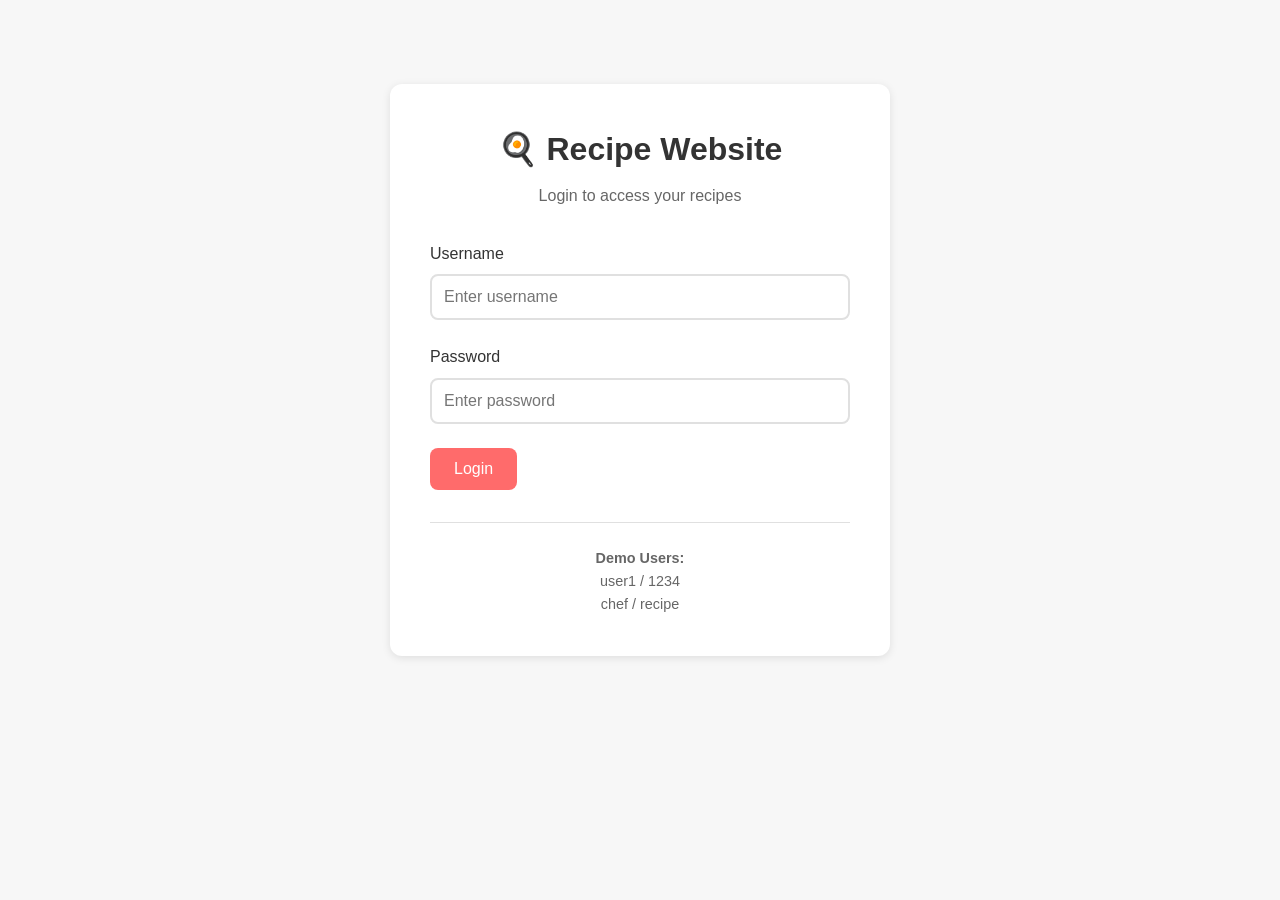
<file: index.html>
<!DOCTYPE html>
<html lang="en">
<head>
    <meta charset="UTF-8">
    <meta name="viewport" content="width=device-width, initial-scale=1.0">
    <title>Recipe Website - Login</title>
    <link rel="stylesheet" href="css/main.css">
    <link rel="stylesheet" href="css/components.css">
</head>
<body class="no-navbar">
    <div class="container">
        <div class="login-card">
            <h1>🍳 Recipe Website</h1>
            <p class="subtitle">Login to access your recipes</p>
            
            <form id="loginForm">
                <div class="form-group">
                    <label for="username">Username</label>
                    <input type="text" id="username" required placeholder="Enter username">
                </div>
                
                <div class="form-group">
                    <label for="password">Password</label>
                    <input type="password" id="password" required placeholder="Enter password">
                </div>
                
                <button type="submit" class="btn btn-primary">Login</button>
                
                <div id="errorMessage" class="error-message"></div>
            </form>
            
            <div class="demo-users">
                <p><strong>Demo Users:</strong></p>
                <p>user1 / 1234</p>
                <p>chef / recipe</p>
            </div>
        </div>
    </div>
    
    <script src="js/storage.js"></script>
    <script src="js/auth.js"></script>
</body>
</html>
</file>
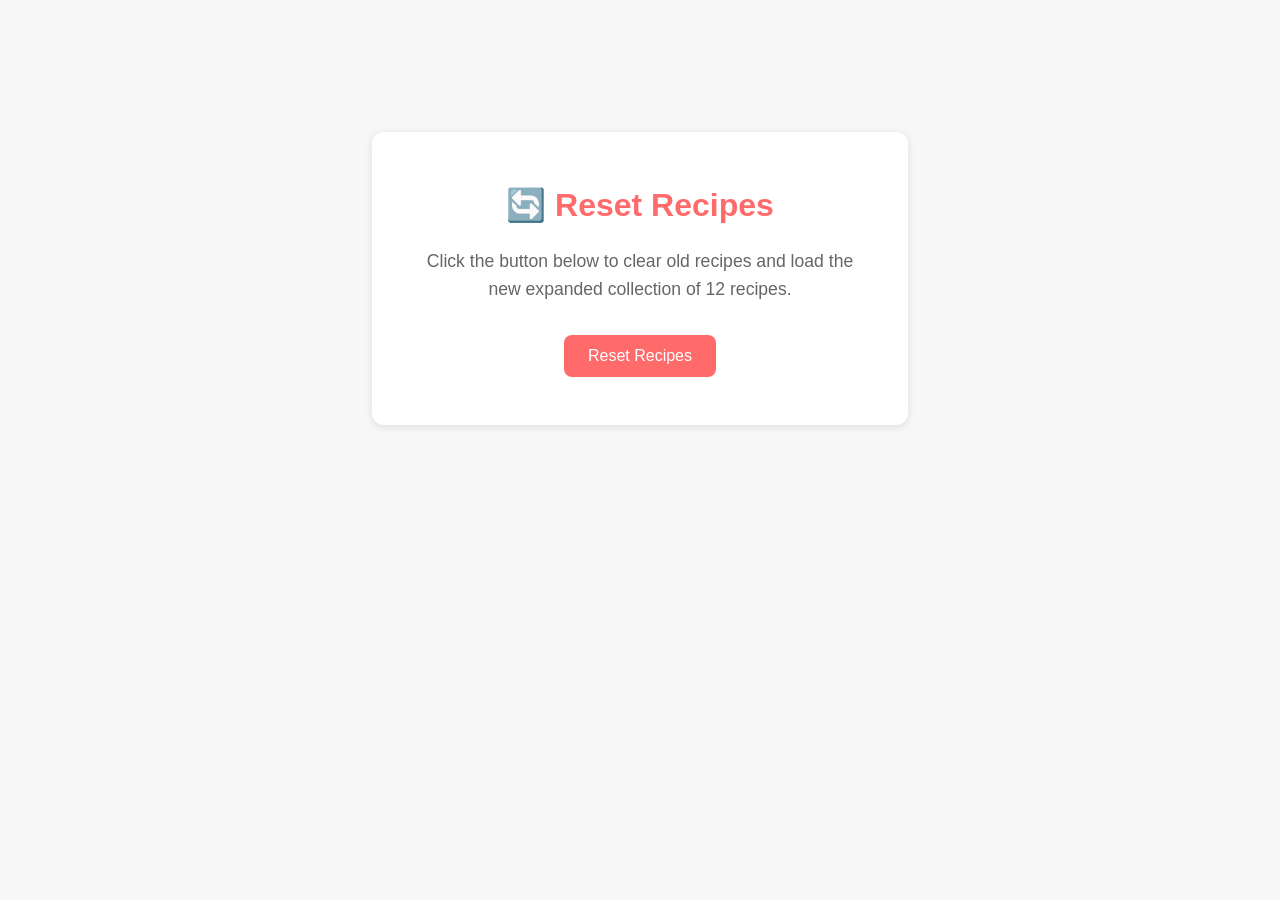
<file: reset-recipes.html>
<!DOCTYPE html>
<html lang="en">
<head>
    <meta charset="UTF-8">
    <meta name="viewport" content="width=device-width, initial-scale=1.0">
    <title>Reset Recipes</title>
    <link rel="stylesheet" href="css/main.css">
    <link rel="stylesheet" href="css/components.css">
    <style>
        .reset-container {
            max-width: 600px;
            margin: 100px auto;
            text-align: center;
            padding: 2rem;
        }
        .reset-card {
            background-color: var(--card-bg);
            padding: 3rem;
            border-radius: 12px;
            box-shadow: var(--shadow);
        }
        .reset-card h1 {
            color: var(--primary-color);
            margin-bottom: 1rem;
        }
        .reset-card p {
            margin-bottom: 2rem;
            font-size: 1.1rem;
        }
        .status-message {
            margin-top: 2rem;
            padding: 1rem;
            border-radius: 8px;
            font-weight: 500;
        }
        .status-message.success {
            background-color: rgba(39, 174, 96, 0.1);
            color: #27ae60;
        }
        .status-message.info {
            background-color: rgba(52, 152, 219, 0.1);
            color: #3498db;
        }
    </style>
</head>
<body class="no-navbar">
    <div class="reset-container">
        <div class="reset-card">
            <h1>🔄 Reset Recipes</h1>
            <p>Click the button below to clear old recipes and load the new expanded collection of 12 recipes.</p>
            
            <button id="resetBtn" class="btn btn-primary">Reset Recipes</button>
            
            <div id="statusMessage" style="display: none;"></div>
        </div>
    </div>
    
    <script>
        document.getElementById('resetBtn').addEventListener('click', () => {
            const btn = document.getElementById('resetBtn');
            const statusMessage = document.getElementById('statusMessage');
            
            // Disable button
            btn.disabled = true;
            btn.textContent = 'Resetting...';
            
            // Clear recipes from localStorage
            localStorage.removeItem('recipeApp_recipes');
            
            // Show success message
            statusMessage.style.display = 'block';
            statusMessage.className = 'status-message success';
            statusMessage.textContent = '✅ Recipes cleared! Redirecting to login page...';
            
            // Redirect to login page after 2 seconds
            setTimeout(() => {
                window.location.href = 'index.html';
            }, 2000);
        });
    </script>
</body>
</html>
</file>
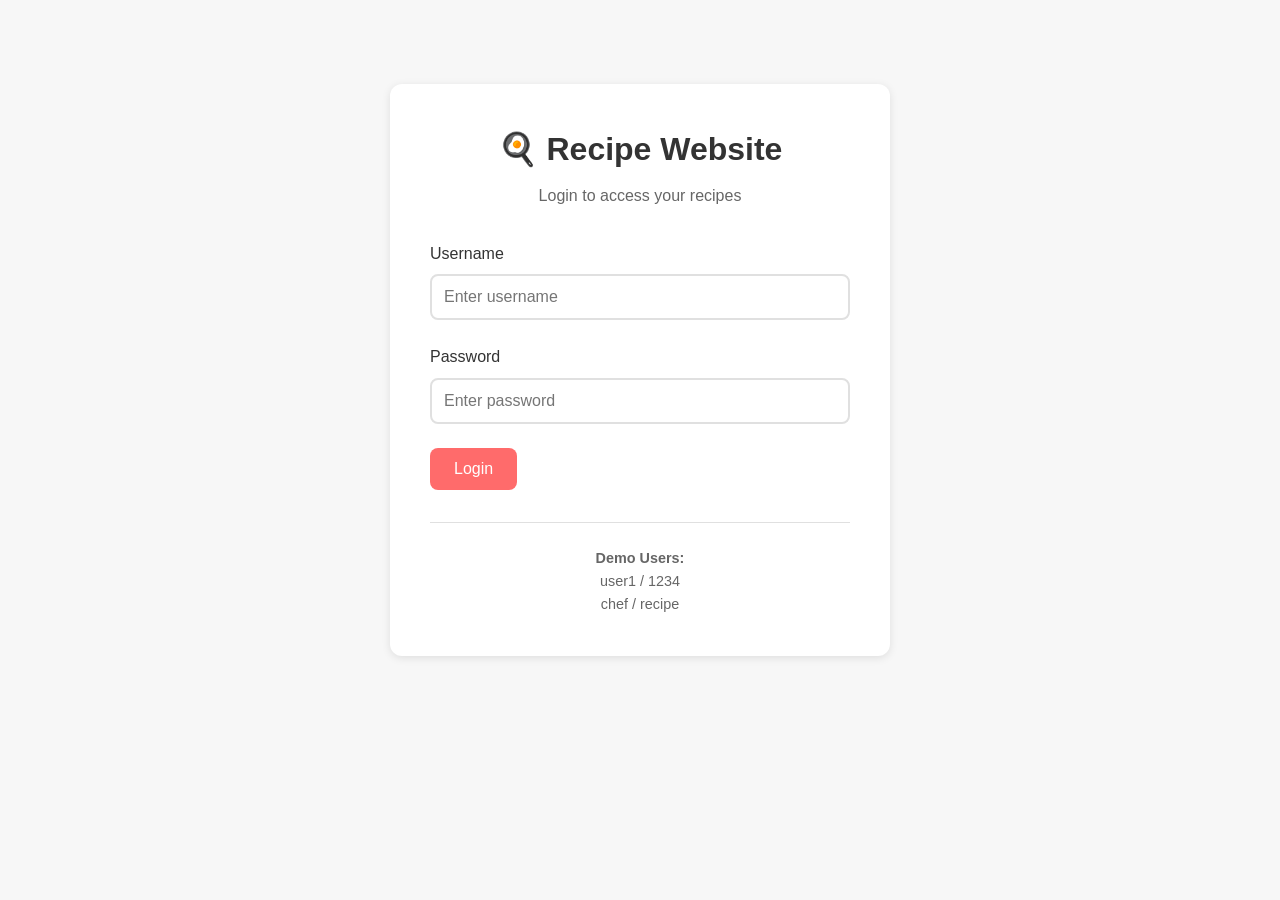
<file: pages/add-recipe.html>
<!DOCTYPE html>
<html lang="en">
<head>
    <meta charset="UTF-8">
    <meta name="viewport" content="width=device-width, initial-scale=1.0">
    <title>Add Recipe</title>
    <link rel="stylesheet" href="../css/main.css">
    <link rel="stylesheet" href="../css/components.css">
</head>
<body>
    <nav class="navbar">
        <div class="nav-container">
            <h2>🍳 Recipe Website</h2>
            <div class="nav-links">
                <a href="recipes.html">Recipes</a>
                <a href="settings.html">Settings</a>
                <button id="logoutBtn" class="btn btn-secondary">Logout</button>
            </div>
        </div>
    </nav>
    
    <div class="container">
        <a href="recipes.html" class="back-link">← Back to Recipes</a>
        
        <div class="form-card">
            <h1>Add New Recipe</h1>
            
            <form id="addRecipeForm">
                <div class="form-group">
                    <label for="recipeName">Recipe Name *</label>
                    <input type="text" id="recipeName" required placeholder="e.g., Chocolate Cake">
                </div>
                
                <div class="form-group">
                    <label for="recipeDescription">Short Description *</label>
                    <input type="text" id="recipeDescription" required placeholder="e.g., Delicious homemade chocolate cake">
                </div>
                
                <div class="form-group">
                    <label for="ingredients">Ingredients *</label>
                    <textarea id="ingredients" rows="6" required placeholder="Enter each ingredient on a new line:&#10;2 cups flour&#10;1 cup sugar&#10;3 eggs"></textarea>
                    <small>Enter each ingredient on a new line</small>
                </div>
                
                <div class="form-group">
                    <label for="steps">Preparation Steps *</label>
                    <textarea id="steps" rows="8" required placeholder="Enter each step on a new line:&#10;Preheat oven to 350°F&#10;Mix dry ingredients&#10;Add wet ingredients"></textarea>
                    <small>Enter each step on a new line</small>
                </div>
                
                <div class="form-actions">
                    <button type="submit" class="btn btn-primary">Save Recipe</button>
                    <a href="recipes.html" class="btn btn-secondary">Cancel</a>
                </div>
            </form>
        </div>
    </div>
    
    <script src="../js/storage.js"></script>
    <script>
        // Check authentication
        const currentUser = getCurrentUser();
        if (!currentUser) {
            window.location.href = '../index.html';
        }
        
        // Apply user settings (theme, etc.)
        applyUserSettings();
        
        // Logout functionality
        document.getElementById('logoutBtn').addEventListener('click', () => {
            logout();
            window.location.href = '../index.html';
        });
        
        // Handle form submission
        document.getElementById('addRecipeForm').addEventListener('submit', (e) => {
            e.preventDefault();
            
            const name = document.getElementById('recipeName').value.trim();
            const description = document.getElementById('recipeDescription').value.trim();
            const ingredients = document.getElementById('ingredients').value.trim();
            const steps = document.getElementById('steps').value.trim();
            
            // Convert text to arrays
            const ingredientsArray = ingredients.split('\n').filter(i => i.trim());
            const stepsArray = steps.split('\n').filter(s => s.trim());
            
            // Create recipe object
            const recipe = {
                id: Date.now().toString(),
                name,
                description,
                ingredients: ingredientsArray,
                steps: stepsArray,
                userId: currentUser
            };
            
            // Save recipe
            addRecipe(recipe);
            
            // Redirect to recipes page
            window.location.href = 'recipes.html';
        });
    </script>
</body>
</html>
</file>
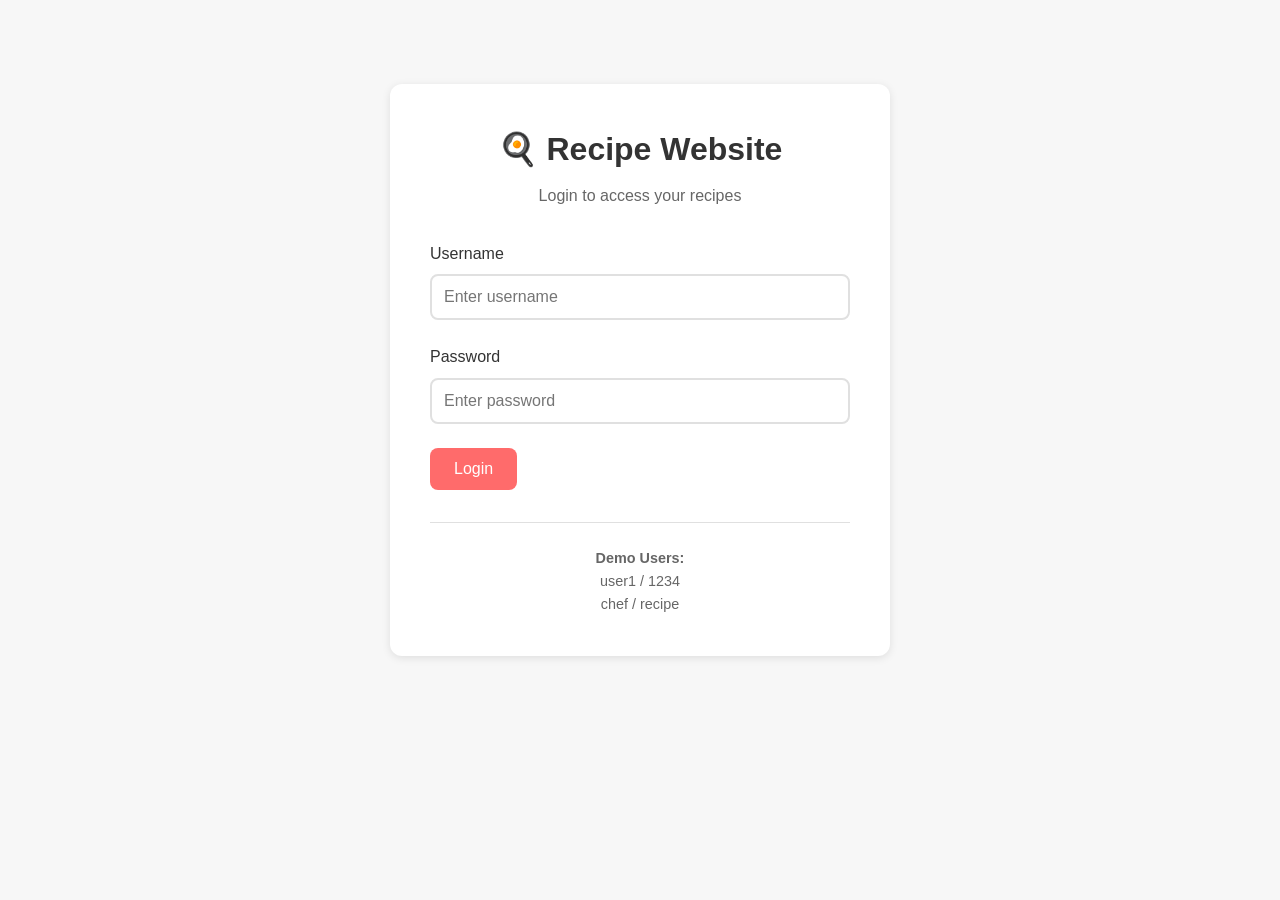
<file: pages/login.html>
<!DOCTYPE html>
<html lang="en">
<head>
    <meta charset="UTF-8">
    <meta name="viewport" content="width=device-width, initial-scale=1.0">
    <title>Recipe Website - Login</title>
    <link rel="stylesheet" href="../css/main.css">
    <link rel="stylesheet" href="../css/components.css">
</head>
<body class="no-navbar">
    <div class="container">
        <div class="login-card">
            <h1>🍳 Recipe Website</h1>
            <p class="subtitle">Login to access your recipes</p>
            
            <form id="loginForm">
                <div class="form-group">
                    <label for="username">Username</label>
                    <input type="text" id="username" required placeholder="Enter username">
                </div>
                
                <div class="form-group">
                    <label for="password">Password</label>
                    <input type="password" id="password" required placeholder="Enter password">
                </div>
                
                <button type="submit" class="btn btn-primary">Login</button>
                
                <div id="errorMessage" class="error-message"></div>
            </form>
            
            <div class="demo-users">
                <p><strong>Demo Users:</strong></p>
                <p>user1 / 1234</p>
                <p>chef / recipe</p>
            </div>
        </div>
    </div>
    
    <script src="../js/storage.js"></script>
    <script src="../js/auth.js"></script>
</body>
</html>
</file>
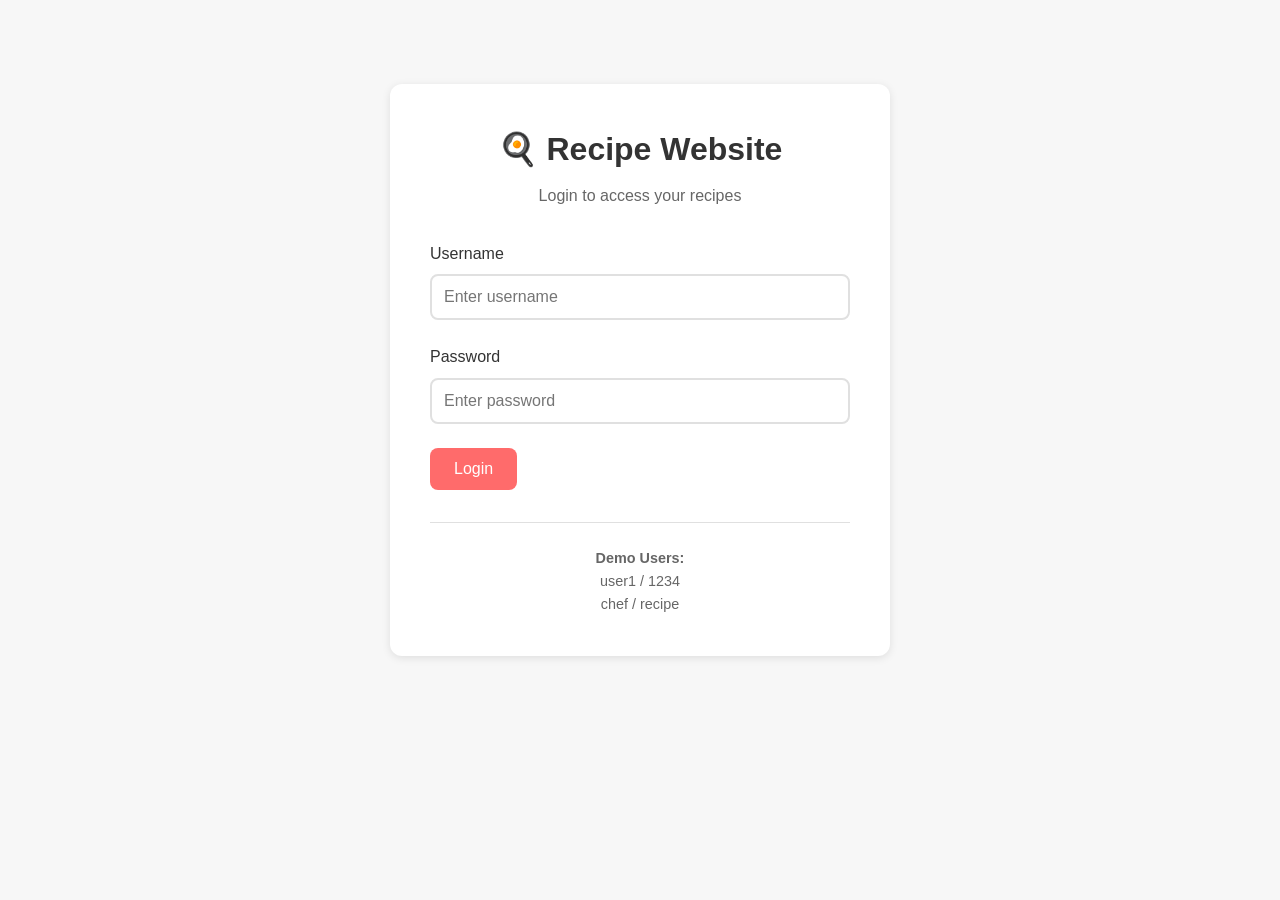
<file: pages/recipe.html>
<!DOCTYPE html>
<html lang="en">
<head>
    <meta charset="UTF-8">
    <meta name="viewport" content="width=device-width, initial-scale=1.0">
    <title>Recipe Details</title>
    <link rel="stylesheet" href="../css/main.css">
    <link rel="stylesheet" href="../css/components.css">
</head>
<body>
    <nav class="navbar">
        <div class="nav-container">
            <h2>🍳 Recipe Website</h2>
            <div class="nav-links">
                <a href="recipes.html">Recipes</a>
                <a href="settings.html">Settings</a>
                <button id="logoutBtn" class="btn btn-secondary">Logout</button>
            </div>
        </div>
    </nav>
    
    <div class="container">
        <a href="recipes.html" class="back-link">← Back to Recipes</a>
        
        <div class="recipe-detail">
            <h1 id="recipeName"></h1>
            <p id="recipeDescription" class="recipe-description"></p>
            
            <div class="recipe-section">
                <h2>📝 Ingredients</h2>
                <ul id="ingredientsList"></ul>
            </div>
            
            <div class="recipe-section">
                <h2>👨‍🍳 Preparation Steps</h2>
                <ol id="stepsList"></ol>
            </div>
            
            <div class="action-buttons">
                <button id="cookingModeBtn" class="btn btn-primary">Start Cooking Mode</button>
                <button id="deleteBtn" class="btn btn-danger">Delete Recipe</button>
            </div>
        </div>
        
        <!-- Cooking Mode Modal -->
        <div id="cookingModal" class="modal">
            <div class="modal-content">
                <span class="close">&times;</span>
                <h2>Cooking Mode</h2>
                <div id="cookingStep" class="cooking-step"></div>
                <div class="cooking-progress">
                    <span id="stepCounter"></span>
                    <div class="progress-bar">
                        <div id="progressFill" class="progress-fill"></div>
                    </div>
                </div>
                <div class="cooking-controls">
                    <button id="pauseBtn" class="btn btn-secondary">Pause</button>
                    <button id="nextBtn" class="btn btn-primary">Next Step</button>
                </div>
            </div>
        </div>
    </div>
    
    <script src="../js/storage.js"></script>
    <script src="../js/cookingMode.js"></script>
    <script src="../js/app.js"></script>
</body>
</html>
</file>
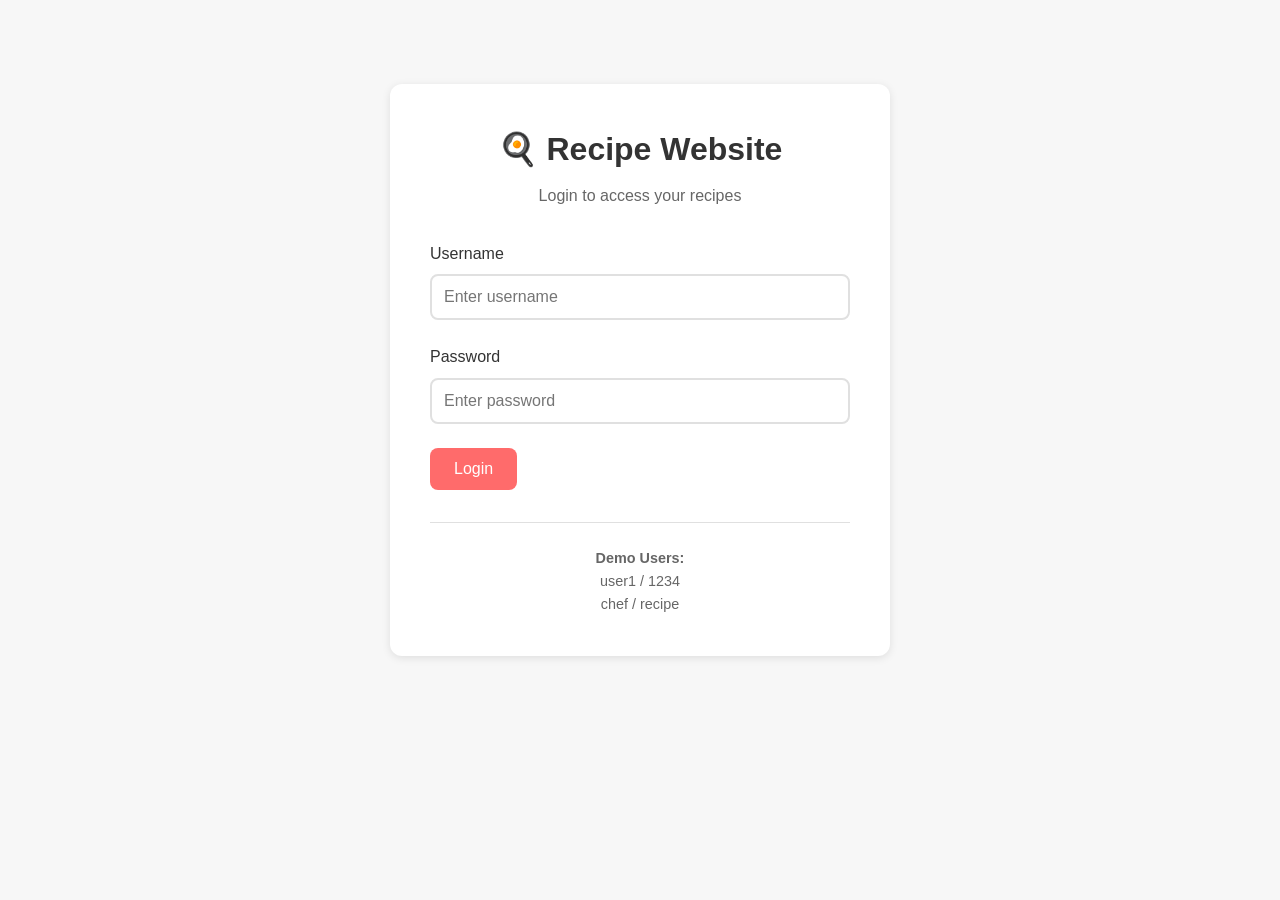
<file: pages/recipes.html>
<!DOCTYPE html>
<html lang="en">
<head>
    <meta charset="UTF-8">
    <meta name="viewport" content="width=device-width, initial-scale=1.0">
    <title>My Recipes</title>
    <link rel="stylesheet" href="../css/main.css">
    <link rel="stylesheet" href="../css/components.css">
</head>
<body>
    <nav class="navbar">
        <div class="nav-container">
            <h2>🍳 Recipe Website</h2>
            <div class="nav-links">
                <a href="recipes.html" class="active">Recipes</a>
                <a href="settings.html">Settings</a>
                <button id="logoutBtn" class="btn btn-secondary">Logout</button>
            </div>
        </div>
    </nav>
    
    <div class="container">
        <div class="page-header">
            <h1>My Recipes</h1>
            <a href="add-recipe.html" class="btn btn-primary">+ Add Recipe</a>
        </div>
        
        <div class="search-bar">
            <input type="text" id="searchInput" placeholder="🔍 Search recipes...">
        </div>
        
        <div id="recipesList" class="recipes-grid"></div>
        
        <div id="noRecipes" class="no-recipes" style="display: none;">
            <p>No recipes found. Start by adding your first recipe!</p>
        </div>
    </div>
    
    <script src="../js/storage.js"></script>
    <script src="../js/recipes.js"></script>
</body>
</html>
</file>
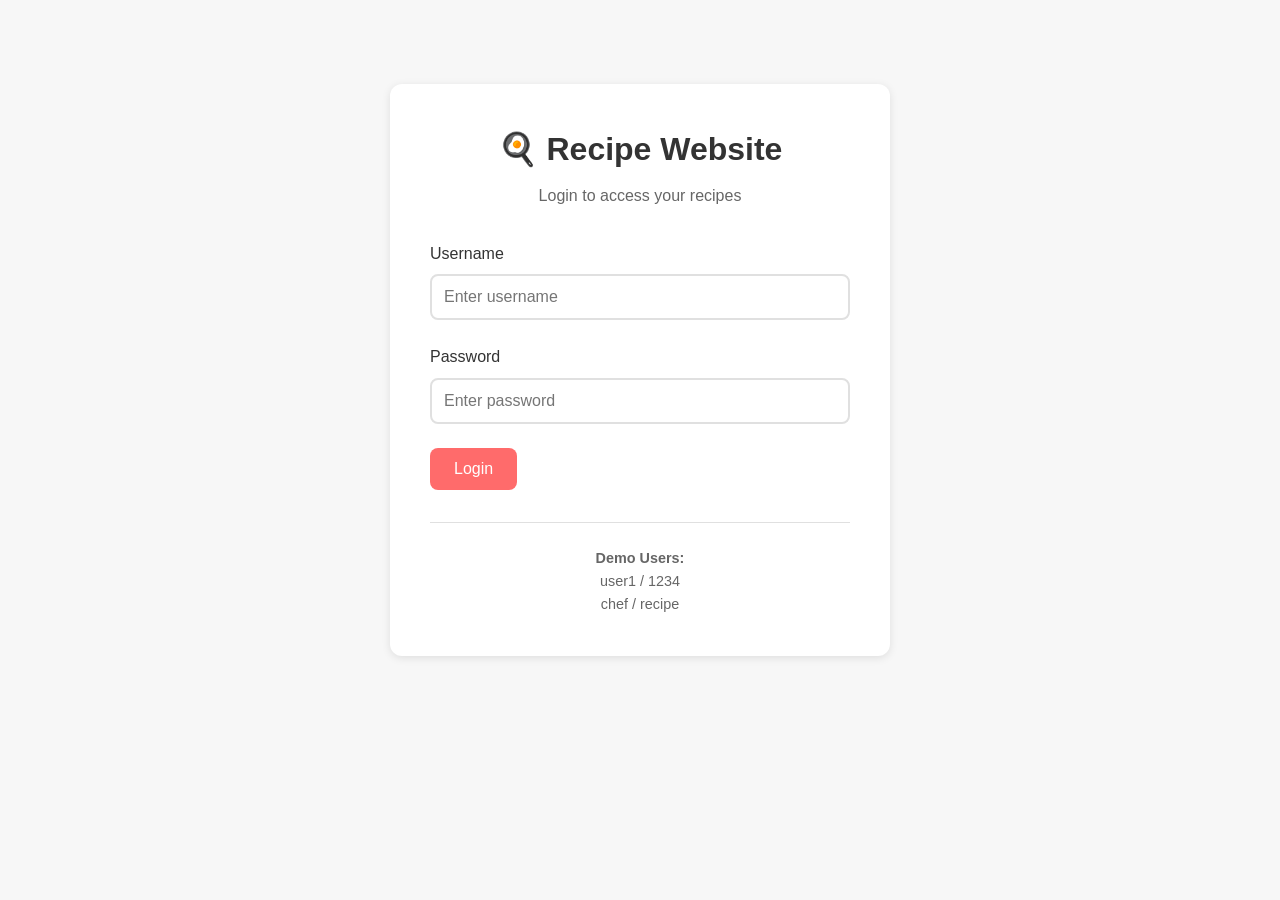
<file: pages/settings.html>
<!DOCTYPE html>
<html lang="en">
<head>
    <meta charset="UTF-8">
    <meta name="viewport" content="width=device-width, initial-scale=1.0">
    <title>Settings</title>
    <link rel="stylesheet" href="../css/main.css">
    <link rel="stylesheet" href="../css/components.css">
</head>
<body>
    <nav class="navbar">
        <div class="nav-container">
            <h2>🍳 Recipe Website</h2>
            <div class="nav-links">
                <a href="recipes.html">Recipes</a>
                <a href="settings.html" class="active">Settings</a>
                <button id="logoutBtn" class="btn btn-secondary">Logout</button>
            </div>
        </div>
    </nav>
    
    <div class="container">
        <a href="recipes.html" class="back-link">← Back to Recipes</a>
        
        <div class="form-card">
            <h1>Settings</h1>
            
            <form id="settingsForm">
                <div class="form-group">
                    <label for="themeToggle">Theme</label>
                    <div class="toggle-group">
                        <span>Light Mode</span>
                        <label class="switch">
                            <input type="checkbox" id="themeToggle">
                            <span class="slider"></span>
                        </label>
                        <span>Dark Mode</span>
                    </div>
                </div>
                
                <div class="form-group">
                    <label for="stepDelay">Cooking Mode Step Delay (seconds)</label>
                    <input type="number" id="stepDelay" min="3" max="60" value="10">
                    <small>Time to wait before automatically moving to the next step</small>
                </div>
                
                <div class="form-group">
                    <label>Text-to-Speech Voice</label>
                    <div class="radio-group">
                        <label class="radio-option">
                            <input type="radio" name="voiceGender" value="male">
                            <span>Male Voice</span>
                        </label>
                        <label class="radio-option">
                            <input type="radio" name="voiceGender" value="female" checked>
                            <span>Female Voice</span>
                        </label>
                    </div>
                    <small>Select the voice gender for reading recipe steps in Cooking Mode</small>
                </div>
                
                <div class="form-group">
                    <label>Voice Accent</label>
                    <div class="radio-group">
                        <label class="radio-option">
                            <input type="radio" name="voiceAccent" value="en-US" checked>
                            <span>American English</span>
                        </label>
                        <label class="radio-option">
                            <input type="radio" name="voiceAccent" value="en-GB">
                            <span>British English</span>
                        </label>
                    </div>
                    <small>Select the accent for the voice</small>
                </div>
                
                <button type="submit" class="btn btn-primary">Save Settings</button>
                
                <div id="successMessage" class="success-message" style="display: none;">
                    Settings saved successfully!
                </div>
            </form>
        </div>
    </div>
    
    <script src="../js/storage.js"></script>
    <script src="../js/settings.js"></script>
</body>
</html>
</file>
<file: css/main.css>
/* ===== CSS Variables ===== */
:root {
    --primary-color: #ff6b6b;
    --secondary-color: #4ecdc4;
    --bg-color: #f7f7f7;
    --card-bg: #ffffff;
    --text-color: #333333;
    --text-secondary: #666666;
    --border-color: #e0e0e0;
    --shadow: 0 2px 8px rgba(0, 0, 0, 0.1);
    --shadow-hover: 0 4px 16px rgba(0, 0, 0, 0.15);
}

/* Dark mode variables */
body.dark-mode {
    --bg-color: #1a1a1a;
    --card-bg: #2d2d2d;
    --text-color: #f0f0f0;
    --text-secondary: #b0b0b0;
    --border-color: #404040;
    --shadow: 0 2px 8px rgba(0, 0, 0, 0.3);
    --shadow-hover: 0 4px 16px rgba(0, 0, 0, 0.4);
}

/* ===== Reset & Base Styles ===== */
* {
    margin: 0;
    padding: 0;
    box-sizing: border-box;
}

body {
    font-family: 'Segoe UI', Tahoma, Geneva, Verdana, sans-serif;
    background-color: var(--bg-color);
    color: var(--text-color);
    line-height: 1.6;
    transition: background-color 0.3s ease;
    /* Add padding to prevent content from hiding under fixed navbar */
    padding-top: 80px;
}

/* Remove padding for pages without navbar (login pages) */
body.no-navbar {
    padding-top: 0;
}

/* ===== Container ===== */
.container {
    max-width: 1200px;
    margin: 0 auto;
    padding: 20px;
}

/* ===== Navigation ===== */
.navbar {
    background-color: var(--card-bg);
    box-shadow: var(--shadow);
    padding: 1rem 0;
    /* Fixed position at top */
    position: fixed;
    top: 0;
    left: 0;
    width: 100%;
    z-index: 1000;
    /* Smooth transition for theme changes */
    transition: background-color 0.3s ease, box-shadow 0.3s ease;
}

.nav-container {
    max-width: 1200px;
    margin: 0 auto;
    padding: 0 20px;
    display: flex;
    justify-content: space-between;
    align-items: center;
}

.navbar h2 {
    color: var(--primary-color);
}

.nav-links {
    display: flex;
    gap: 1.5rem;
    align-items: center;
}

.nav-links a {
    color: var(--text-color);
    text-decoration: none;
    font-weight: 500;
    transition: color 0.3s;
}

.nav-links a:hover,
.nav-links a.active {
    color: var(--primary-color);
}

/* ===== Typography ===== */
h1 {
    font-size: 2rem;
    margin-bottom: 1rem;
    color: var(--text-color);
}

h2 {
    font-size: 1.5rem;
    margin-bottom: 0.75rem;
}

p {
    color: var(--text-secondary);
}

/* ===== Links ===== */
.back-link {
    display: inline-block;
    color: var(--primary-color);
    text-decoration: none;
    margin-bottom: 1.5rem;
    font-weight: 500;
}

.back-link:hover {
    text-decoration: underline;
}

/* ===== Page Header ===== */
.page-header {
    display: flex;
    justify-content: space-between;
    align-items: center;
    margin-bottom: 2rem;
}

/* ===== Search Bar ===== */
.search-bar {
    margin-bottom: 2rem;
}

.search-bar input {
    width: 100%;
    padding: 0.75rem 1rem;
    font-size: 1rem;
    border: 2px solid var(--border-color);
    border-radius: 8px;
    background-color: var(--card-bg);
    color: var(--text-color);
    transition: border-color 0.3s;
}

.search-bar input:focus {
    outline: none;
    border-color: var(--primary-color);
}

/* ===== No Recipes Message ===== */
.no-recipes {
    text-align: center;
    padding: 3rem;
    color: var(--text-secondary);
}

/* ===== Responsive Design ===== */
@media (max-width: 768px) {
    /* Adjust body padding for mobile navbar height */
    body {
        padding-top: 140px;
    }
    
    .nav-container {
        flex-direction: column;
        gap: 1rem;
    }
    
    .page-header {
        flex-direction: column;
        gap: 1rem;
        align-items: flex-start;
    }
    
    h1 {
        font-size: 1.5rem;
    }
}
</file>
<file: css/components.css>
/* ===== Buttons ===== */
.btn {
    padding: 0.75rem 1.5rem;
    font-size: 1rem;
    font-weight: 500;
    border: none;
    border-radius: 8px;
    cursor: pointer;
    transition: all 0.3s ease;
    text-decoration: none;
    display: inline-block;
}

.btn-primary {
    background-color: var(--primary-color);
    color: white;
}

.btn-primary:hover {
    background-color: #ff5252;
    transform: translateY(-2px);
    box-shadow: var(--shadow-hover);
}

.btn-secondary {
    background-color: var(--secondary-color);
    color: white;
}

.btn-secondary:hover {
    background-color: #45b8b0;
    transform: translateY(-2px);
}

.btn-danger {
    background-color: #e74c3c;
    color: white;
}

.btn-danger:hover {
    background-color: #c0392b;
}

/* ===== Cards ===== */
.login-card,
.form-card {
    max-width: 500px;
    margin: 4rem auto;
    background-color: var(--card-bg);
    padding: 2.5rem;
    border-radius: 12px;
    box-shadow: var(--shadow);
}

.login-card h1,
.form-card h1 {
    text-align: center;
    margin-bottom: 0.5rem;
}

.subtitle {
    text-align: center;
    color: var(--text-secondary);
    margin-bottom: 2rem;
}

.demo-users {
    margin-top: 2rem;
    padding-top: 1.5rem;
    border-top: 1px solid var(--border-color);
    text-align: center;
    color: var(--text-secondary);
    font-size: 0.9rem;
}

/* ===== Recipe Cards ===== */
.recipes-grid {
    display: grid;
    grid-template-columns: repeat(auto-fill, minmax(300px, 1fr));
    gap: 1.5rem;
}

.recipe-card {
    background-color: var(--card-bg);
    border-radius: 12px;
    padding: 1.5rem;
    box-shadow: var(--shadow);
    transition: all 0.3s ease;
    cursor: pointer;
}

.recipe-card:hover {
    transform: translateY(-4px);
    box-shadow: var(--shadow-hover);
}

.recipe-card h3 {
    color: var(--text-color);
    margin-bottom: 0.5rem;
}

.recipe-card p {
    color: var(--text-secondary);
    margin-bottom: 1rem;
}

/* ===== Recipe Detail ===== */
.recipe-detail {
    background-color: var(--card-bg);
    padding: 2rem;
    border-radius: 12px;
    box-shadow: var(--shadow);
}

.recipe-description {
    font-size: 1.1rem;
    margin-bottom: 2rem;
}

.recipe-section {
    margin-bottom: 2rem;
}

.recipe-section h2 {
    color: var(--text-color);
    margin-bottom: 1rem;
}

.recipe-section ul,
.recipe-section ol {
    margin-left: 1.5rem;
}

.recipe-section li {
    margin-bottom: 0.5rem;
    color: var(--text-color);
}

.action-buttons {
    display: flex;
    gap: 1rem;
    margin-top: 2rem;
}

/* ===== Forms ===== */
.form-group {
    margin-bottom: 1.5rem;
}

.form-group label {
    display: block;
    margin-bottom: 0.5rem;
    font-weight: 500;
    color: var(--text-color);
}

.form-group input,
.form-group textarea,
.form-group select {
    width: 100%;
    padding: 0.75rem;
    font-size: 1rem;
    border: 2px solid var(--border-color);
    border-radius: 8px;
    background-color: var(--card-bg);
    color: var(--text-color);
    font-family: inherit;
    transition: border-color 0.3s;
}

.form-group input:focus,
.form-group textarea:focus,
.form-group select:focus {
    outline: none;
    border-color: var(--primary-color);
}

/* Voice select dropdown styling */
.voice-select {
    cursor: pointer;
}

.voice-select option {
    padding: 0.5rem;
}

.form-group small {
    display: block;
    margin-top: 0.25rem;
    color: var(--text-secondary);
    font-size: 0.85rem;
}

.form-actions {
    display: flex;
    gap: 1rem;
    margin-top: 2rem;
}

/* ===== Toggle Switch ===== */
.toggle-group {
    display: flex;
    align-items: center;
    gap: 1rem;
}

.switch {
    position: relative;
    display: inline-block;
    width: 60px;
    height: 34px;
}

.switch input {
    opacity: 0;
    width: 0;
    height: 0;
}

.slider {
    position: absolute;
    cursor: pointer;
    top: 0;
    left: 0;
    right: 0;
    bottom: 0;
    background-color: #ccc;
    transition: 0.4s;
    border-radius: 34px;
}

.slider:before {
    position: absolute;
    content: "";
    height: 26px;
    width: 26px;
    left: 4px;
    bottom: 4px;
    background-color: white;
    transition: 0.4s;
    border-radius: 50%;
}

input:checked + .slider {
    background-color: var(--primary-color);
}

input:checked + .slider:before {
    transform: translateX(26px);
}

/* ===== Radio Buttons ===== */
.radio-group {
    display: flex;
    gap: 1.5rem;
    margin-top: 0.5rem;
}

.radio-option {
    display: flex;
    align-items: center;
    gap: 0.5rem;
    cursor: pointer;
    padding: 0.75rem 1rem;
    border: 2px solid var(--border-color);
    border-radius: 8px;
    transition: all 0.3s ease;
    background-color: var(--card-bg);
}

.radio-option:hover {
    border-color: var(--primary-color);
}

.radio-option input[type="radio"] {
    width: 18px;
    height: 18px;
    cursor: pointer;
    accent-color: var(--primary-color);
}

.radio-option input[type="radio"]:checked + span {
    color: var(--primary-color);
    font-weight: 600;
}

.radio-option span {
    color: var(--text-color);
    font-size: 1rem;
    transition: all 0.3s ease;
}

/* ===== Messages ===== */
.error-message {
    color: #e74c3c;
    margin-top: 1rem;
    text-align: center;
}

.success-message {
    color: #27ae60;
    margin-top: 1rem;
    padding: 0.75rem;
    background-color: rgba(39, 174, 96, 0.1);
    border-radius: 8px;
    text-align: center;
}

/* ===== Modal ===== */
.modal {
    display: none;
    position: fixed;
    z-index: 2000; /* Higher than navbar (1000) */
    left: 0;
    top: 0;
    width: 100%;
    height: 100%;
    background-color: rgba(0, 0, 0, 0.7);
}

.modal-content {
    background-color: var(--card-bg);
    margin: 5% auto;
    padding: 2rem;
    border-radius: 12px;
    max-width: 600px;
    box-shadow: var(--shadow-hover);
}

.close {
    color: var(--text-secondary);
    float: right;
    font-size: 28px;
    font-weight: bold;
    cursor: pointer;
}

.close:hover {
    color: var(--text-color);
}

/* ===== Cooking Mode ===== */
.cooking-step {
    font-size: 1.3rem;
    padding: 2rem;
    background-color: var(--bg-color);
    border-radius: 8px;
    margin: 1.5rem 0;
    min-height: 100px;
    display: flex;
    align-items: center;
    justify-content: center;
    text-align: center;
}

.cooking-progress {
    margin-bottom: 1.5rem;
}

.cooking-progress span {
    display: block;
    text-align: center;
    margin-bottom: 0.5rem;
    color: var(--text-secondary);
}

.progress-bar {
    width: 100%;
    height: 8px;
    background-color: var(--border-color);
    border-radius: 4px;
    overflow: hidden;
}

.progress-fill {
    height: 100%;
    background-color: var(--primary-color);
    transition: width 0.3s ease;
}

.cooking-controls {
    display: flex;
    gap: 1rem;
    justify-content: center;
}

/* ===== Responsive Design ===== */
@media (max-width: 768px) {
    .recipes-grid {
        grid-template-columns: 1fr;
    }
    
    .action-buttons,
    .form-actions {
        flex-direction: column;
    }
    
    .btn {
        width: 100%;
    }
    
    .modal-content {
        margin: 10% 5%;
        padding: 1.5rem;
    }
}
</file>
